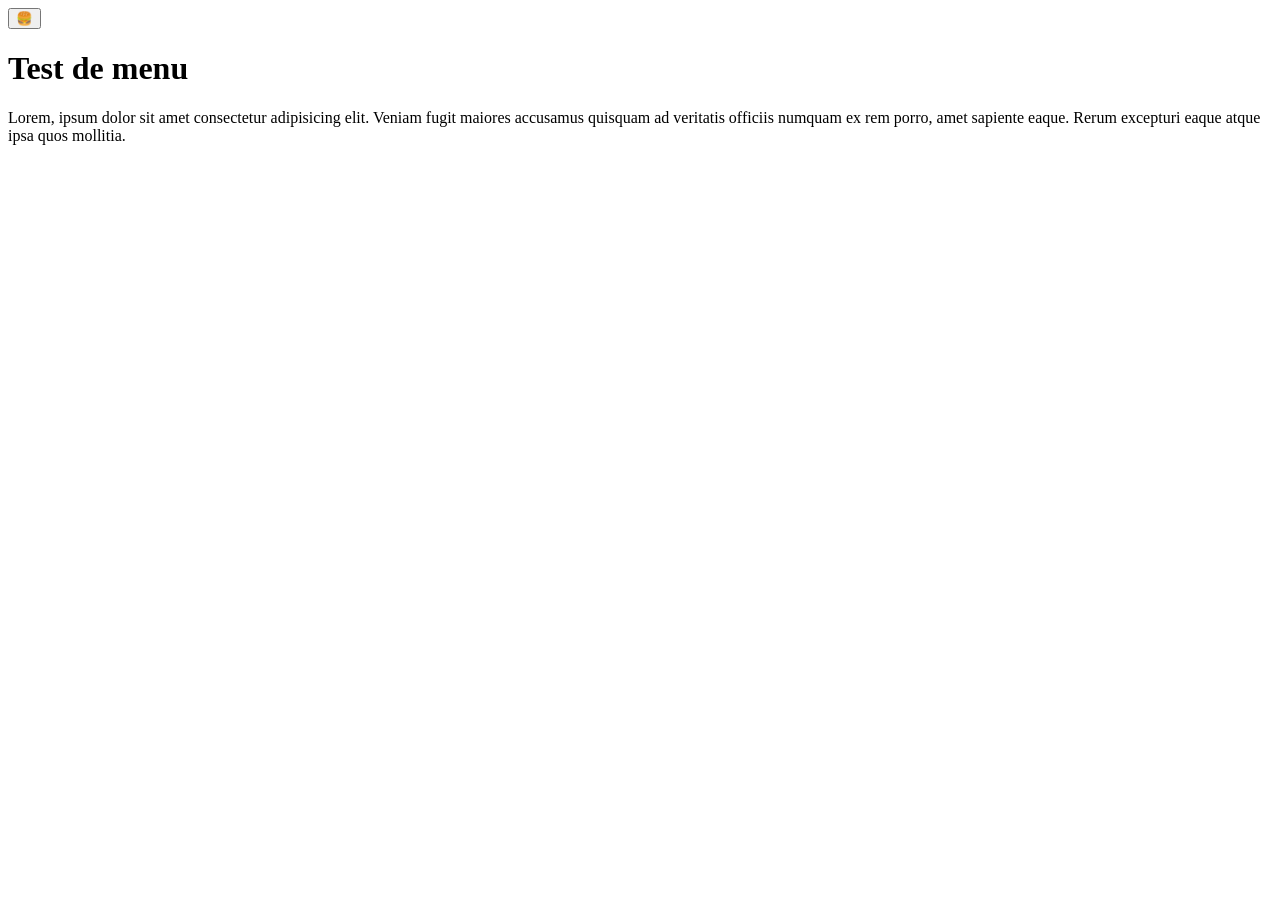
<file: index.html>
<!DOCTYPE html>
<html lang="fr">

<head>
  <meta charset="utf-8">
  <meta name="viewport" content="width=device-width, initial-scale=1">
  <title>Test de menu</title>
  <link rel="stylesheet" href="css/style.css">
</head>

<body>
  <header class="header header--home">

    <!-- Menu principal -->
    <button class="burger" type="button"  popovertarget="menu" aria-label="Menu">
      🍔
    </button>

    <nav class="menu" id="menu" popover aria-label="Main menu">
      <button class="menu__close burger burger--close" popovertarget="menu" popovertargetaction="hide"  type="button" aria-label="Close the menu"autofocus>
        🍔
      </button>
      <ul class="menu__list">
        <li class="menu__item"><a class="menu__link" href="#">Item de menu un</a></li>
        <li class="menu__item"><a class="menu__link" href="#">Item de menu deux</a></li>
        <li class="menu__item"><a class="menu__link" href="#">Item de menu trois</a></li>
        <li class="menu__item"><a class="menu__link" href="#">Item de menu quatre</a></li>
      </ul>
    </nav>
    <!-- Fin du menu principal -->
  </header>

  <!-- Contenu principal de la page -->
  <main>
    <h1>Test de menu</h1>
    <p>
      Lorem, ipsum dolor sit amet consectetur adipisicing elit. Veniam fugit maiores accusamus quisquam ad veritatis
      officiis numquam ex rem porro, amet sapiente eaque. Rerum excepturi eaque atque ipsa quos mollitia.
    </p>
  </main>
  <!-- Fin du contenu principal -->

</body>

</html>
</file>
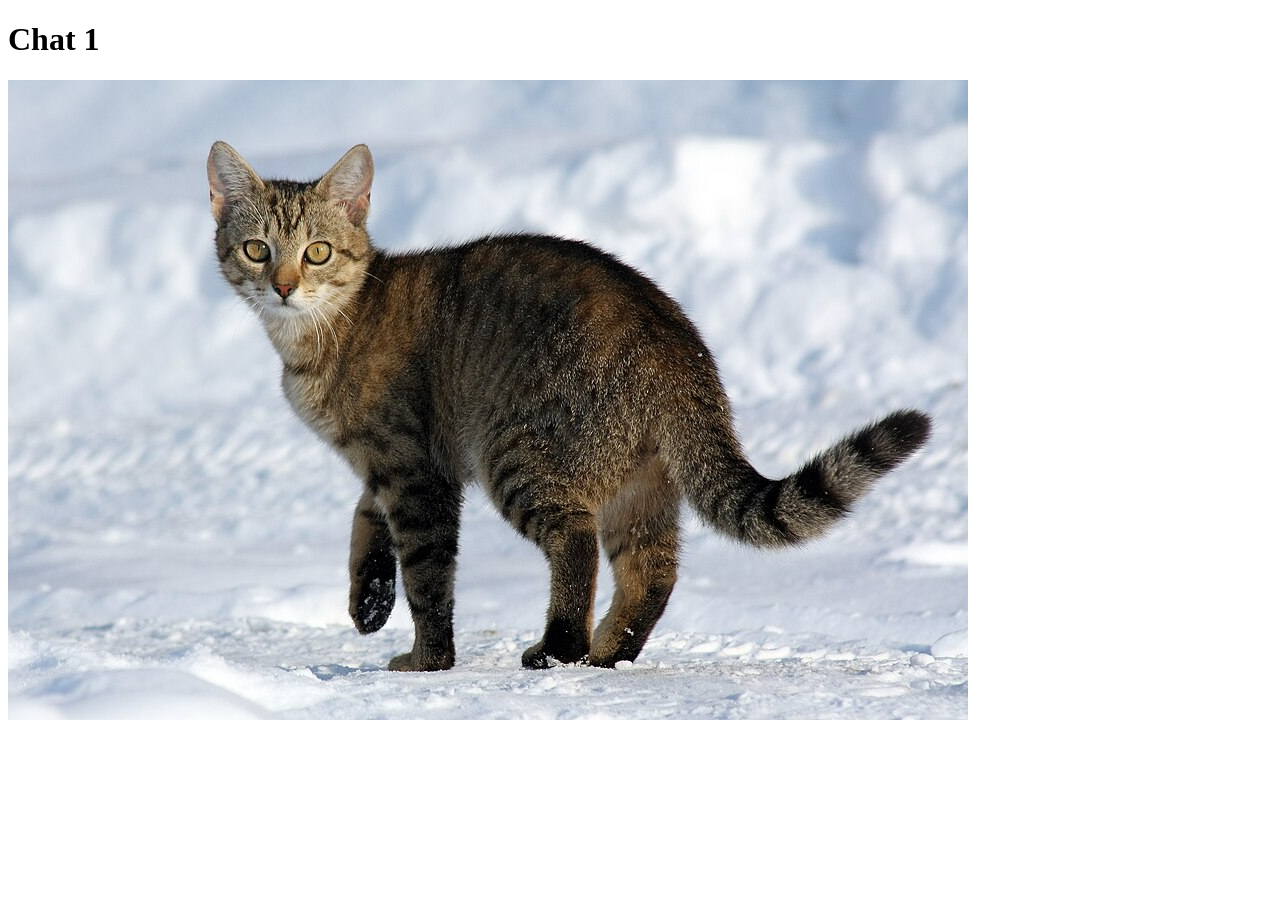
<file: cats/chat-1.html>
<!DOCTYPE html>
<html lang="en">
<head>
    <meta charset="UTF-8">
    <meta name="viewport" content="width=device-width, initial-scale=1.0">
    <title>Premier chat</title>
</head>
<body>
        <h1>Chat 1</h1>
    <img src="/public/img/cats/Felis_catus-cat_on_snow.jpg" alt="Premier chat">
  
</body>
</html>
</file>
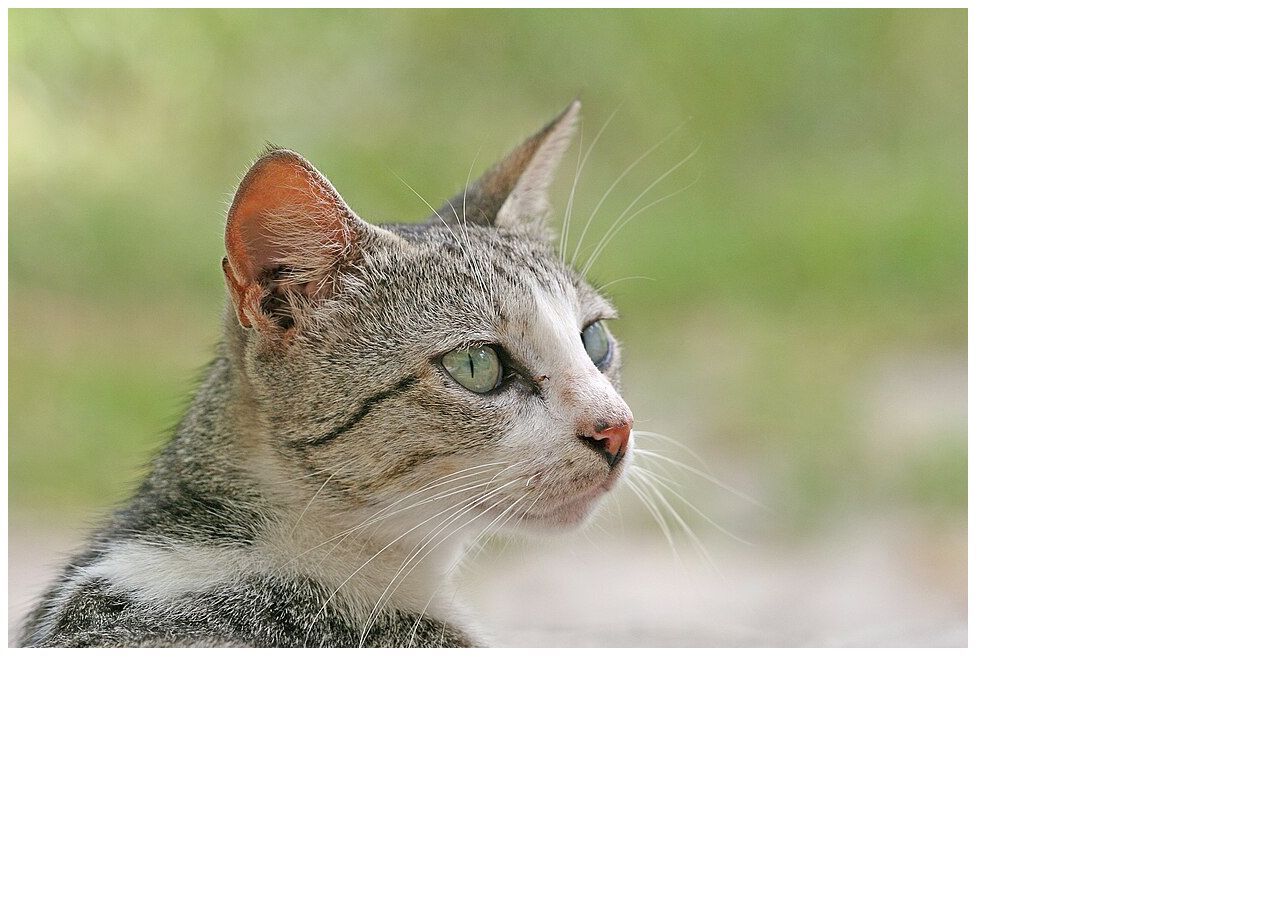
<file: cats/chat-2.html>
<!DOCTYPE html>
<html lang="en">
<head>
    <meta charset="UTF-8">
    <meta name="viewport" content="width=device-width, initial-scale=1.0">
    <title>Deuxième chat</title>
</head>
<body>
    <img src="/public/img/cats/Domestic_cat_felis_catus_stare.jpg" alt="Deuxième chat">
</body>
</html>
</file>
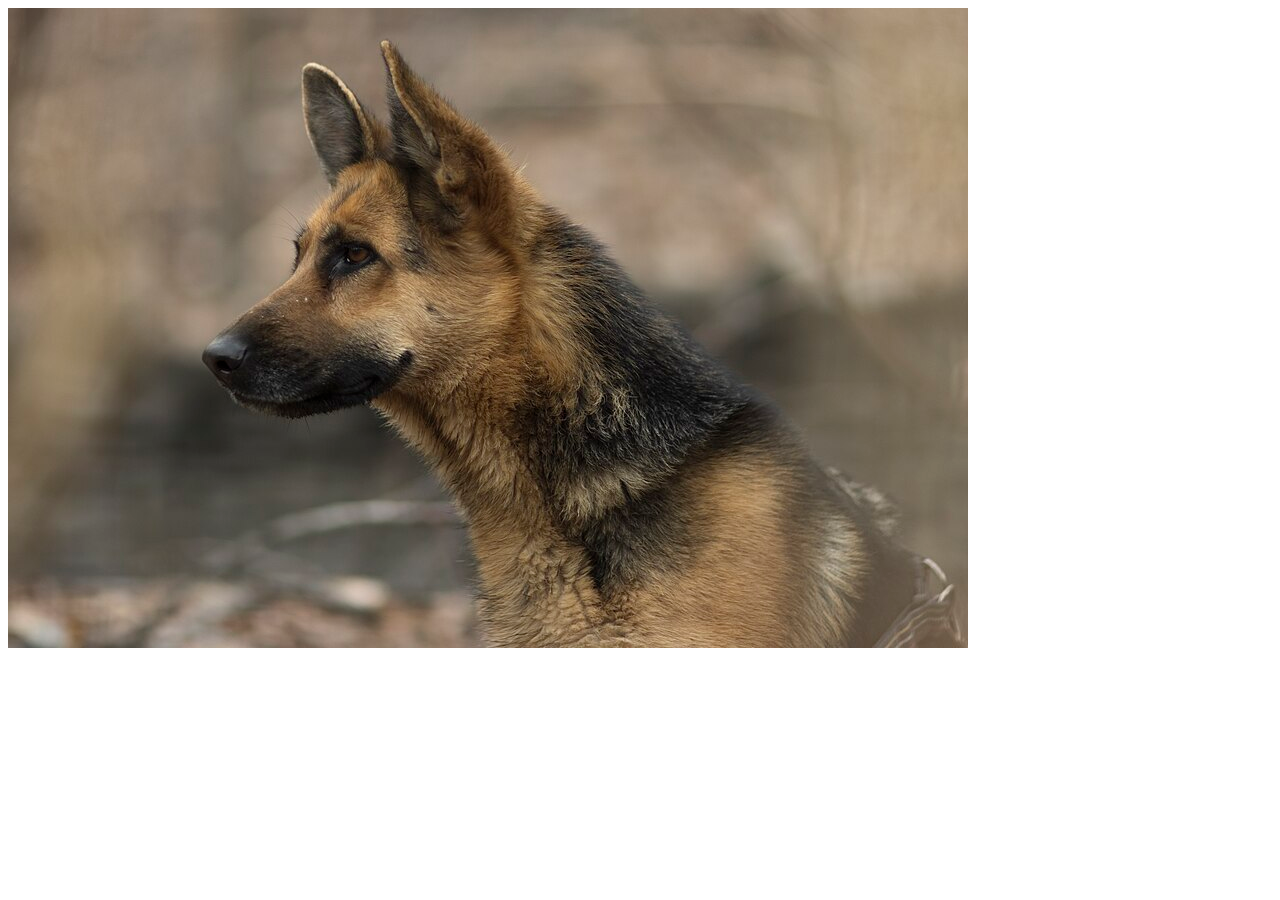
<file: dogs/chien-1.html>
<!DOCTYPE html>
<html lang="en">
<head>
    <meta charset="UTF-8">
    <meta name="viewport" content="width=device-width, initial-scale=1.0">
    <title>Premier chien</title>
</head>
<body>
    <img src="/public/img/dogs/German_Shepherd_In_Iran_-_Mashhad_City_07.jpg" alt="Premier chien"> 
</body>
</html>
</file>
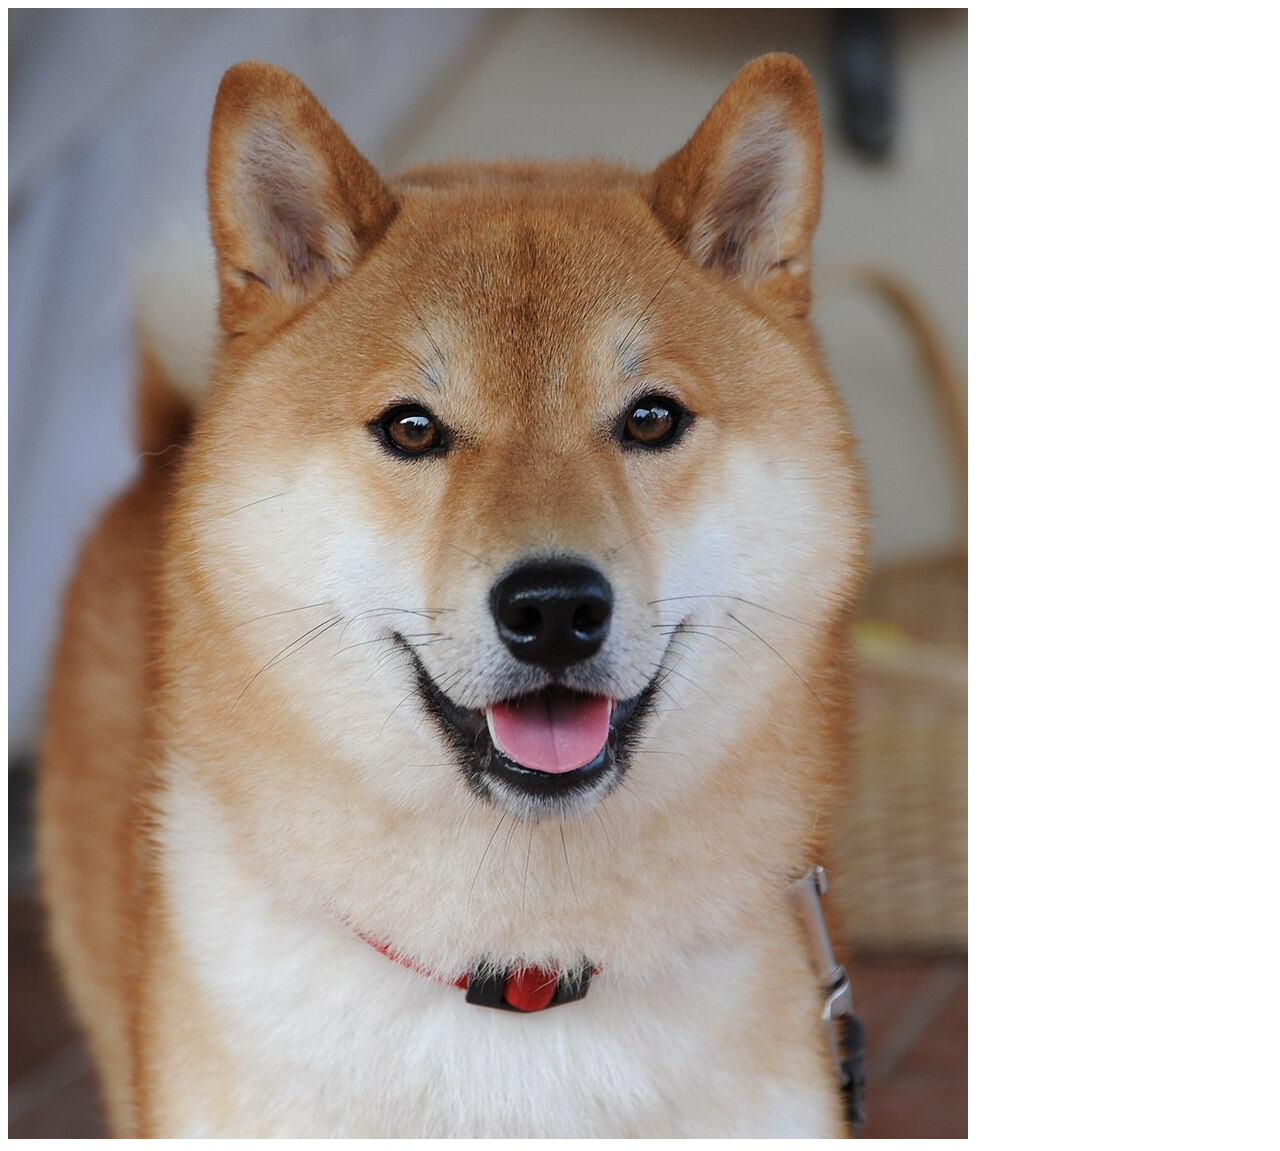
<file: dogs/chien-2.html>
<!DOCTYPE html>
<html lang="en">
<head>
    <meta charset="UTF-8">
    <meta name="viewport" content="width=device-width, initial-scale=1.0">
    <title>Deuxième chien</title>
</head>
<body>
    <img src="/public/img/dogs/Shiba_inu_taiki-1.jpg" alt="Deuxième chien">
</body>
</html>
</file>
<file: css/style.css>
.menu {
  width: 100%;
  height: 100%;
  border: 0;
}
html:has(.menu:popover-open) {
  overflow: hidden;
}
.burger {
  cursor: pointer;
}
.menu {
/* fais une transition de 400ms */
  transition: 400ms allow-discrete;
  opacity: 0;
}
/* test si le popover est ouvert */
.menu:popover-open {
  opacity: 1;
}

@starting-style {
  .menu:popover-open {
    opacity: 0;
  }
}

@starting-style {
  .menu:popover-open .burger--close {
    transform: none;
  }
}

.menu:popover-open .burger--close {
  transform: rotate(90deg);
  transition: 400ms;
}

@media (prefers-reduced-motion: reduce) {
  .menu,
  .menu .burger--close {
    transition: none;
  }
}
</file>
